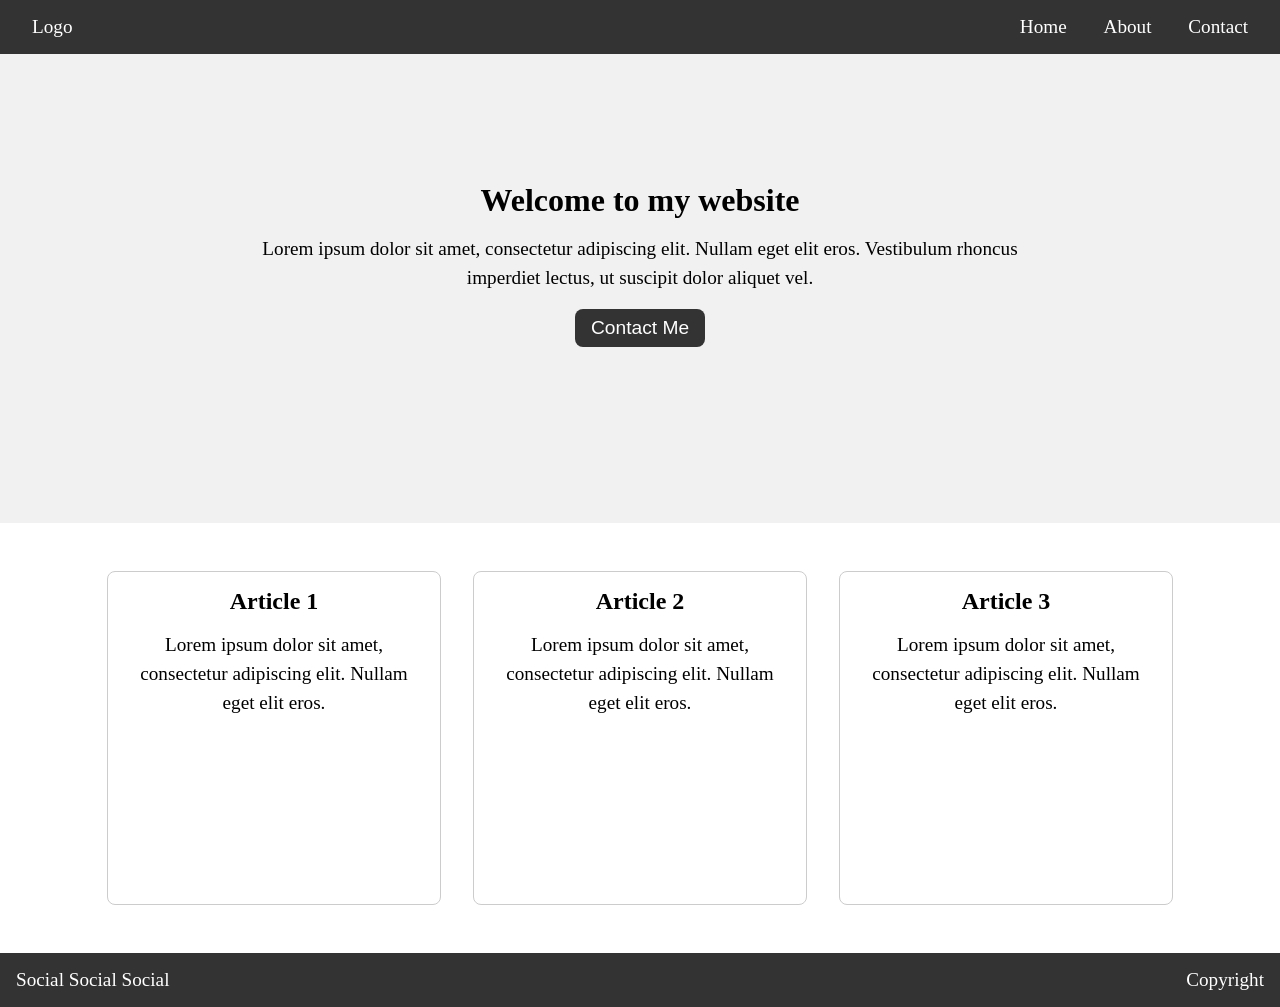
<file: index.html>
<!DOCTYPE html>
<html>
  <head>
    <title>Basic Layout Boilerplate</title>
    <link rel="stylesheet" href="css/zshape.css">
  </head>
  <body>
    <nav>
      <div>
        <a href="#">Logo</a>
      </div>
      <div>
        <a href="#">Home</a>
        <a href="#">About</a>
        <a href="#">Contact</a>
      </div>
    </nav>
    <main>
        <div class="content">
          <h1 class="heading">Welcome to my website</h1>
          <p class="paragraph">
            Lorem ipsum dolor sit amet, consectetur adipiscing elit. Nullam eget elit eros. Vestibulum rhoncus imperdiet lectus, ut suscipit dolor aliquet vel.
          </p>
          <button class="button">Contact Me</button>
        </div>
      </main>

      <section>
        <article>
          <h2>Article 1</h2>
          <p>Lorem ipsum dolor sit amet, consectetur adipiscing elit. Nullam eget elit eros.</p>
        </article>
        <article>
          <h2>Article 2</h2>
          <p>Lorem ipsum dolor sit amet, consectetur adipiscing elit. Nullam eget elit eros.</p>
        </article>
        <article>
          <h2>Article 3</h2>
          <p>Lorem ipsum dolor sit amet, consectetur adipiscing elit. Nullam eget elit eros.</p>
        </article>
      </section>
    <footer>
        <div>
            <p> Social Social Social</p>
        </div>
        <div>

            <p>Copyright</p>
        </div>
    </footer>
  </body>
</html>
</file>
<file: css/zshape.css>
* {
    padding: 0;
    margin: 0;
}

body{
  position: relative;
}
/* Define navbar styles */
nav {
display: flex;
justify-content: space-between;
align-items: center;
padding: 1rem;
background-color: #333;
color: #fff;
font-size: 1.2rem;
}

/* Define navbar links styles */
nav a {
color: #fff;
text-decoration: none;
margin: 0 1rem;
}

main {
padding: 2rem;
background-color: #f1f1f1;
font-size: 1.2rem;
height: 45vh
}

/* Define main section content styles */
.content {
max-width: 800px;
margin: 0 auto;
text-align: center;
}

/* Define main section heading styles */
.heading {
margin-top: 6rem;
font-size: 2rem;
margin-bottom: 1rem;
}

/* Define main section paragraph styles */
.paragraph {
line-height: 1.5;
margin-bottom: 1rem;
}

/* Define main section button styles */
.button {
padding: 0.5rem 1rem;
background-color: #333;
color: #fff;
border: none;
border-radius: 0.5rem;
font-size: 1.2rem;
cursor: pointer;
}

.button:hover {
background-color: #555;
}

section {
display: flex;
justify-content: center;
align-items: center;
padding: 2rem;
background-color: #fff;
font-size: 1.2rem;
text-align: center;
}

@media only screen and (max-width: 1000px) {
section {
    flex-wrap: wrap;
}
}

/* Define article styles */
article {

margin: 1rem;
padding: 1rem;
border: 1px solid #ccc;
border-radius: 0.5rem;
height: 300px;
min-width: 250px;
max-width: 300px;
}

/* Define article heading styles */
article h2 {
font-size: 1.5rem;
margin-bottom: 1rem;
}

/* Define article content styles */
article p {
line-height: 1.5;
margin-bottom: 1rem;
}

footer {

display: flex;
justify-content: space-between;
align-items: center;
padding: 1rem;
position: relative;
background-color: #333;
color: #fff;
font-size: 1.2rem;

}
</file>
